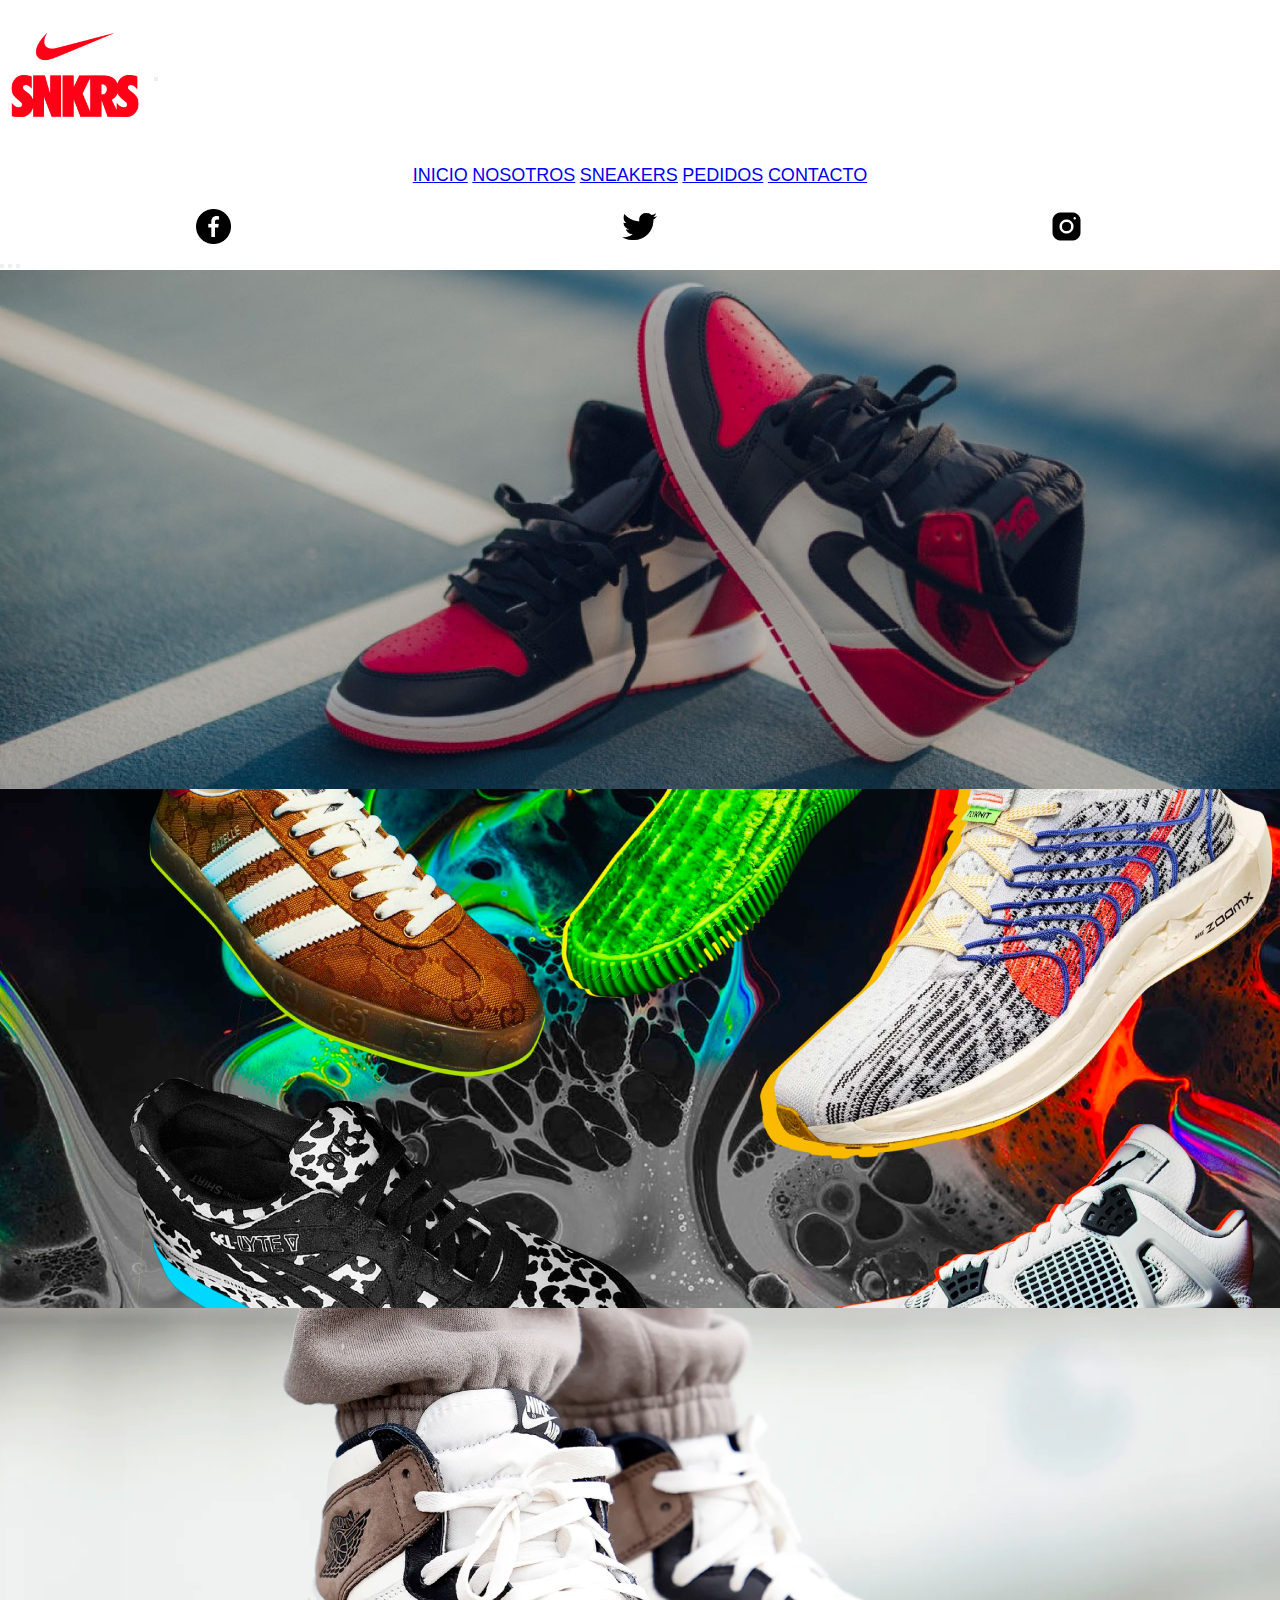
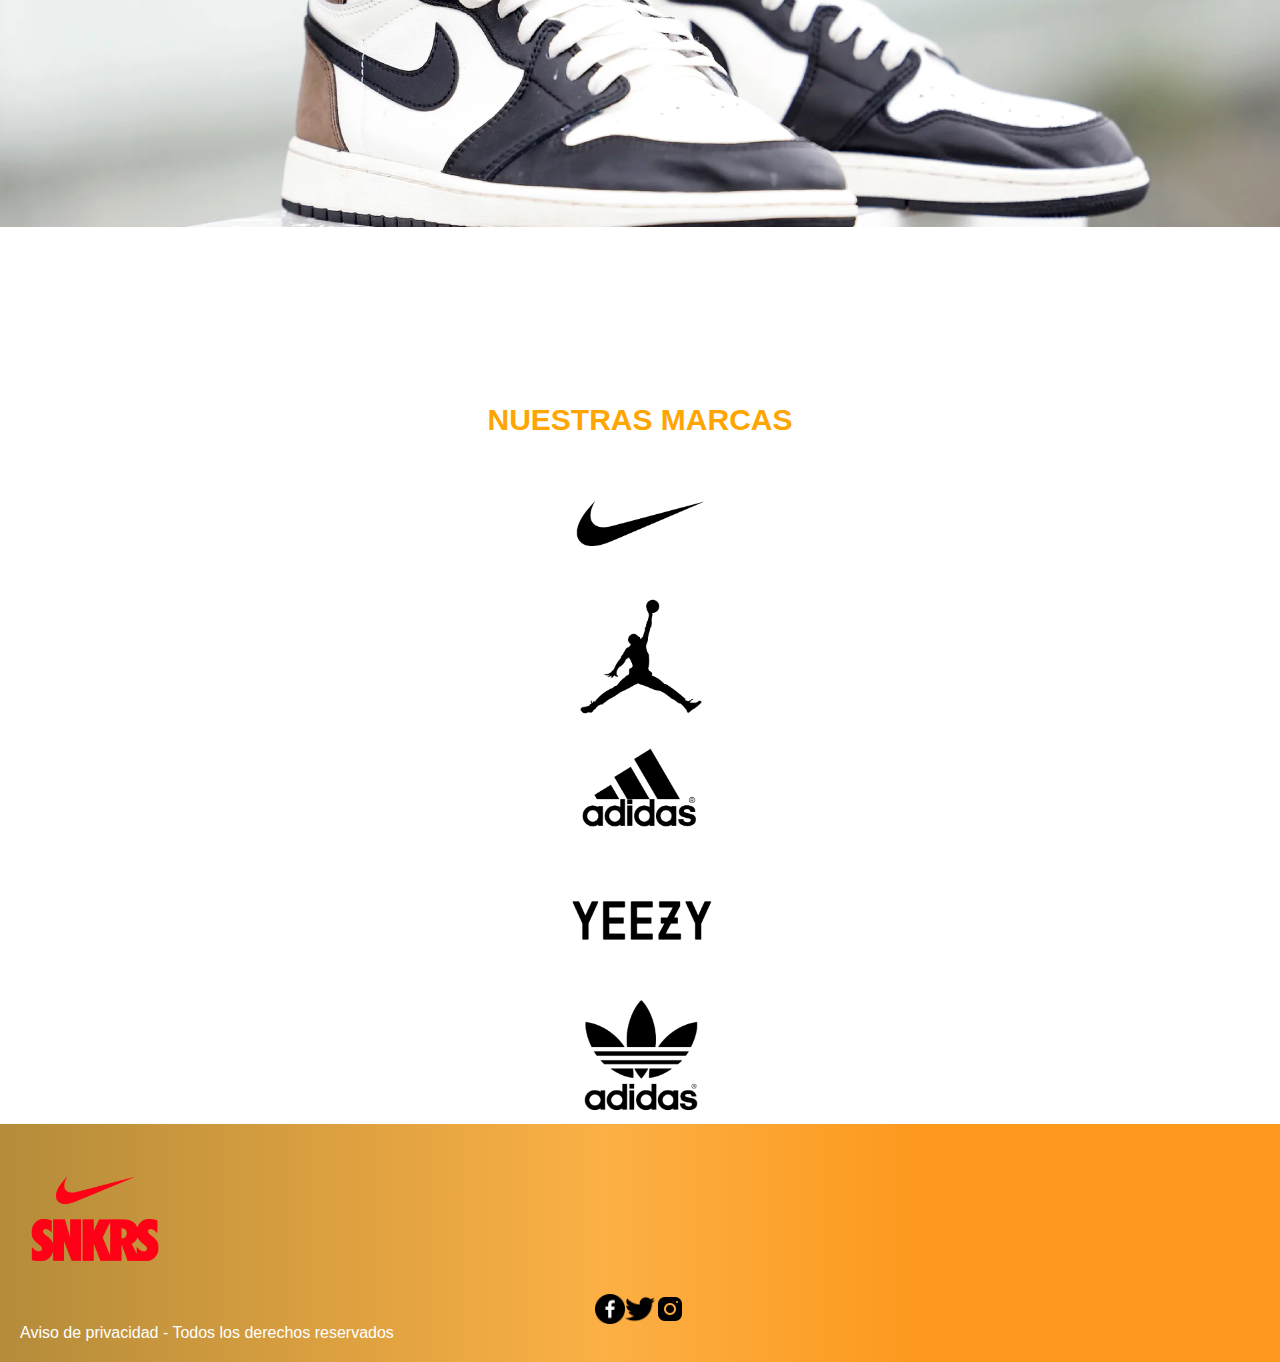
<file: index.html>
<!doctype html>
<html lang="en">

<head>
    <meta charset="utf-8">
    <meta name="viewport" content="width=device-width, initial-scale=1">
    <link rel="shortcut icon" href="img/favicon.png" type="image/x-icon">
    <link href="https://unpkg.com/aos@2.3.1/dist/aos.css" rel="stylesheet">
    <link href="https://cdn.jsdelivr.net/npm/bootstrap@5.0.2/dist/css/bootstrap.min.css" rel="stylesheet" integrity="sha384-EVSTQN3/azprG1Anm3QDgpJLIm9Nao0Yz1ztcQTwFspd3yD65VohhpuuCOmLASjC" crossorigin="anonymous">
    <link rel="stylesheet" href="css/styles.css">
    <title>Inicio | The sneakers</title>
</head>

<body>
    <nav class="base navbar navbar-expand-lg navbar-light bg-light" id="menu">
        <div class="container-fluid">
            <a class="navbar-brand" href="index.html"><img class="logo" src="img/logo.png" alt=""></a>
            <button class="navbar-toggler" type="button" data-bs-toggle="collapse" data-bs-target="#navbarSupportedContent" aria-controls="navbarSupportedContent" aria-expanded="false" aria-label="Toggle navigation">
            <span class="navbar-toggler-icon"></span>
          </button>
            <div class="collapse navbar-collapse" id="navbarSupportedContent">
                <ul class="navbar-nav me-auto mb-4 mb-lg-0 justify-content-center">
                    <li class="nav-item">
                        <a class="nav-link active" aria-current="page" href="index.html">Inicio</a>
                    </li>
                    <li class="nav-item">
                        <a class="nav-link" href="nosotros.html">Nosotros</a>
                    </li>
                    <li class="nav-item">
                        <a class="nav-link" href="sneakers.html">Sneakers</a>
                    </li>
                    <li class="nav-item">
                        <a class="nav-link" href="pedidos.html">Pedidos</a>
                    </li>
                    <li class="nav-item">
                        <a class="nav-link" href="contacto.html">Contacto</a>
                    </li>
                </ul>
                <span class="">
                    <ul>
                        <ul class="redes">
                            <li class="anima nav-item">
                                <a href="https://facebook.com"><img src="img/facebook.png" alt=""></a>
                            </li>
                            <li class="anima nav-item">
                                <a href="https://twitter.com"><img src="img/twitter.png" alt=""></a>
                            </li>
                            <li class="anima nav-item">
                                <a href="https://instagram.com"><img src="img/instagram.png" alt=""></a>
                            </li>
                        </ul>
                    </ul>
                  </span>
            </div>
        </div>
    </nav>

    <main>
        <div id="carouselExampleIndicators" class="carousel slide" data-bs-ride="carousel">
            <div class="carousel-indicators">
                <button type="button" data-bs-target="#carouselExampleIndicators" data-bs-slide-to="0" class="active" aria-current="true" aria-label="Slide 1"></button>
                <button type="button" data-bs-target="#carouselExampleIndicators" data-bs-slide-to="1" aria-label="Slide 2"></button>
                <button type="button" data-bs-target="#carouselExampleIndicators" data-bs-slide-to="2" aria-label="Slide 3"></button>
            </div>
            <div class="carousel-inner">
                <div class="carousel-item active">
                    <img src="img/hero.jpg" class="d-block w-100" alt="Nike">
                </div>
                <div class="carousel-item">
                    <img src="img/hero3.png" class="d-block w-100" alt="Adidas">
                </div>
                <div class="carousel-item">
                    <img src="img/hero2.png" class="d-block w-100" alt="Jordan">
                </div>
            </div>
        </div>

        <section class="py-2">
            <div class="col-12 text-center pt-5 pb-5" data-aos="fade-up" data-aos-anchor-placement="center-bottom">
                <h1 class="titulo">La mejor grasa la encontrarás aquí</h1>
                <p class="intro">Encuentra lo nuevo, lo &uacute;nico y lo cl&aacute;sico en sneakers, tenis casuales, ropa y accesorios para tu look casual y urbano.
                    <br>Descubre incre&iacute;bles descuentos durante Hot Sale 2022 con env&iacute;o gratis.</p>
            </div>
        </section>

        <section class="py-2">
            <div class="col-12 text-center pb-5">
                <h1 class="titulo">Nuestras marcas</h1>
            </div>
            <div class="card-group col-12 col-md-12 col-sm-12 pb-5 logos">
                <div class="card">
                    <img src="img/nike-logo.png" class="card-img-top" alt="...">
                </div>
                <div class="card">
                    <img src="img/Jordan-Logo.png" class="card-img-top" alt="...">
                </div>
                <div class="card">
                    <img src="img/adidas3lineas-Logo.png" class="card-img-top" alt="...">
                </div>
                <div class="card">
                    <img src="img/Yeezy-Logo.png" class="card-img-top" alt="...">
                </div>
                <div class="card">
                    <img src="img/originals-Logo.png" class="card-img-top" alt="...">
                </div>
            </div>
        </section>

    </main>

    <footer class="footers text-center text-white">

        <div class="container pt-4">
            <img src="img/logo.png" alt="">
            <ul class="redes">
                <li>
                    <a href="https://facebook.com"><img src="img/facebook.png" alt=""></a>
                </li>
                <li>
                    <a href="https://twitter.com"><img src="img/twitter.png" alt=""></a>
                </li>
                <li>
                    <a href="https://instagram.com"><img src="img/instagram.png" alt=""></a>
                </li>
            </ul>
        </div>
        <div class="text-center text-dark p-3">
            <p class="textoparrafo"><a href="#">Aviso de privacidad - Todos los derechos reservados</a></p>
        </div>
    </footer>

    <script src="https://cdn.jsdelivr.net/npm/bootstrap@5.0.2/dist/js/bootstrap.bundle.min.js" integrity="sha384-MrcW6ZMFYlzcLA8Nl+NtUVF0sA7MsXsP1UyJoMp4YLEuNSfAP+JcXn/tWtIaxVXM" crossorigin="anonymous"></script>
    <script src="https://unpkg.com/aos@2.3.1/dist/aos.js"></script>
    <script>
        AOS.init();
    </script>
</body>

</html>
</file>
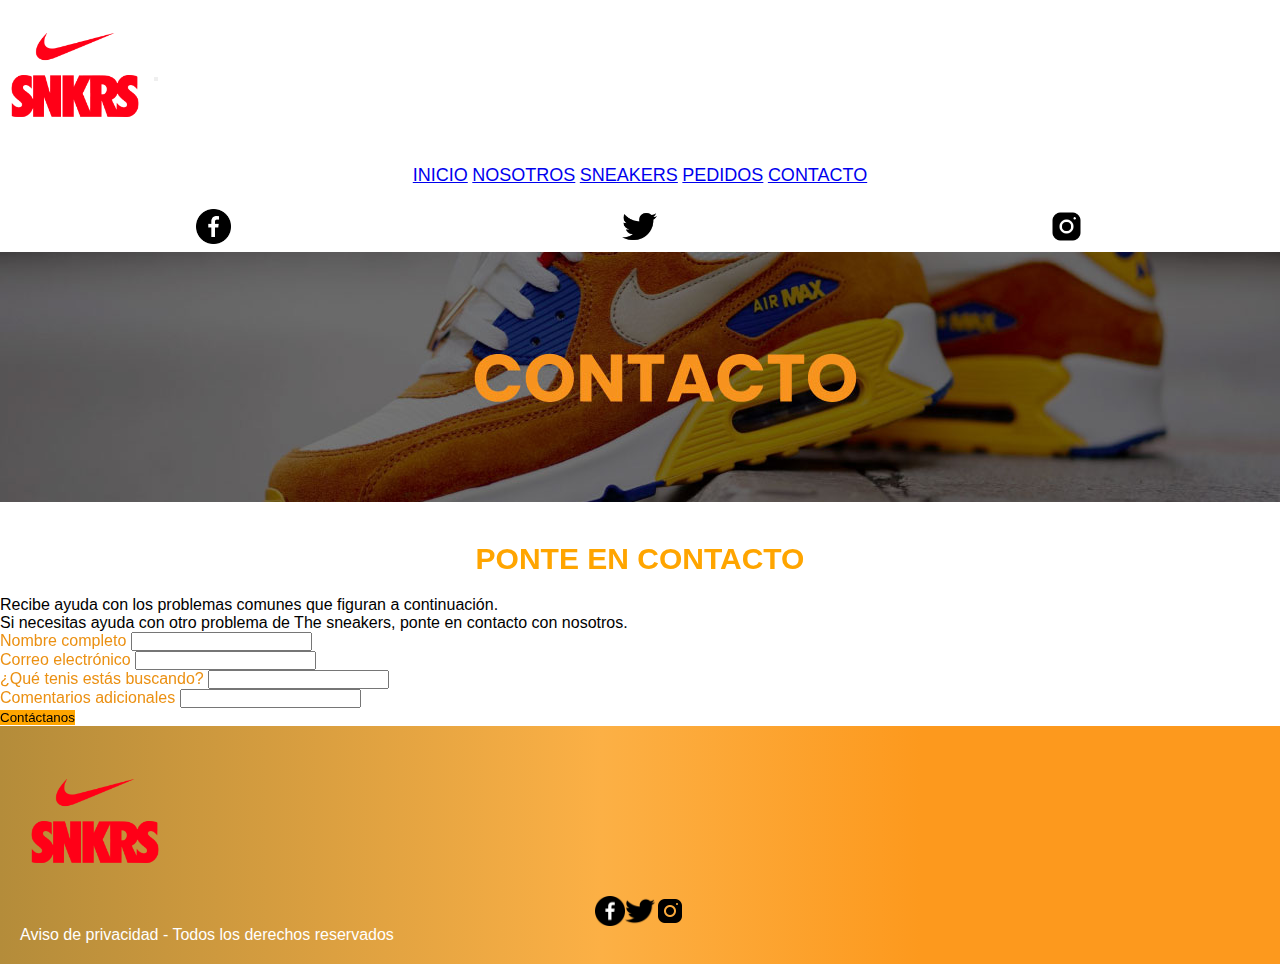
<file: contacto.html>
<!doctype html>
<html lang="en">

<head>
    <meta charset="utf-8">
    <meta name="viewport" content="width=device-width, initial-scale=1">
    <link rel="shortcut icon" href="img/favicon.png" type="image/x-icon">
    <link href="https://unpkg.com/aos@2.3.1/dist/aos.css" rel="stylesheet">
    <link href="https://cdn.jsdelivr.net/npm/bootstrap@5.0.2/dist/css/bootstrap.min.css" rel="stylesheet" integrity="sha384-EVSTQN3/azprG1Anm3QDgpJLIm9Nao0Yz1ztcQTwFspd3yD65VohhpuuCOmLASjC" crossorigin="anonymous">
    <link rel="stylesheet" href="css/styles.css">
    <title>Contacto | The sneakers - Store</title>
</head>

<body>
    <nav class="base navbar navbar-expand-lg navbar-light bg-light" id="menu">
        <div class="container-fluid">
            <a class="navbar-brand" href="index.html"><img class="logo" src="img/logo.png" alt=""></a>
            <button class="navbar-toggler" type="button" data-bs-toggle="collapse" data-bs-target="#navbarSupportedContent" aria-controls="navbarSupportedContent" aria-expanded="false" aria-label="Toggle navigation">
            <span class="navbar-toggler-icon"></span>
          </button>
            <div class="collapse navbar-collapse" id="navbarSupportedContent">
                <ul class="navbar-nav me-auto mb-4 mb-lg-0 justify-content-center">
                    <li class="nav-item">
                        <a class="nav-link " aria-current="page" href="index.html">Inicio</a>
                    </li>
                    <li class="nav-item">
                        <a class="nav-link" href="nosotros.html">Nosotros</a>
                    </li>
                    <li class="nav-item">
                        <a class="nav-link" href="sneakers.html">Sneakers</a>
                    </li>
                    <li class="nav-item">
                        <a class="nav-link" href="pedidos.html">Pedidos</a>
                    </li>
                    <li class="nav-item">
                        <a class="nav-link active" href="contacto.html">Contacto</a>
                    </li>
                </ul>
                <span class="">
                    <ul>
                        <ul class="redes">
                            <li class="anima nav-item">
                                <a href="https://facebook.com"><img src="img/facebook.png" alt=""></a>
                            </li>
                            <li class="anima nav-item">
                                <a href="https://twitter.com"><img src="img/twitter.png" alt=""></a>
                            </li>
                            <li class="anima nav-item">
                                <a href="https://instagram.com"><img src="img/instagram.png" alt=""></a>
                            </li>
                        </ul>
                    </ul>
                  </span>
            </div>
        </div>
    </nav>

    <main>
        <div id="carouselExampleIndicators" class="carousel slide" data-bs-ride="carousel">
            <div class="carousel-inner">
                <div class="carousel-item active">
                    <img src="img/cont.jpg" class="d-block w-100" alt="Nike">
                </div>
            </div>
        </div>

        <section class="py-2">
            <h1 class="titulo" data-aos="fade-zoom-in" data-aos-easing="ease-in-back" data-aos-delay="300" data-aos-offset="0">Ponte en contacto</h1>
            <p class="text-center">Recibe ayuda con los problemas comunes que figuran a continuación.</br> Si necesitas ayuda con otro problema de The sneakers, ponte en contacto con nosotros.</p>
            <div class="col-lg-12 col-md-12 col-sm-12 w-50 text-center mx-auto pt-5 pb-5 p-5" data-aos="fade-up">
                <form>
                    <div class="mb-3">
                        <label for="exampleInputEmail1" class="form-label">Nombre completo</label>
                        <input type="email" class="form-control" id="exampleInputEmail1" aria-describedby="emailHelp">
                    </div>
                    <div class="mb-3">
                        <label for="exampleInputEmail1" class="form-label">Correo electrónico</label>
                        <input type="email" class="form-control" id="exampleInputEmail1" aria-describedby="emailHelp">
                    </div>
                    <div class="mb-3">
                        <label for="exampleInputEmail1" class="form-label">¿Qué tenis estás buscando?</label>
                        <input type="email" class="form-control" id="exampleInputEmail1" aria-describedby="emailHelp">
                    </div>
                    <div class="mb-3">
                        <label for="exampleInputEmail1" class="form-label">Comentarios adicionales</label>
                        <input type="email" class="form-control" id="exampleInputEmail1" aria-describedby="emailHelp">
                    </div>
                    <button type="submit" class="btn btn-primary">Contáctanos</button>
                </form>
        </section>
    </main>

    <footer class="footers text-center text-white ">

        <div class="container pt-4 ">
            <img src="img/logo.png " alt=" ">
            <ul class="redes ">
                <li>
                    <a href="https://facebook.com "><img src="img/facebook.png " alt=" "></a>
                </li>
                <li>
                    <a href="https://twitter.com "><img src="img/twitter.png " alt=" "></a>
                </li>
                <li>
                    <a href="https://instagram.com "><img src="img/instagram.png " alt=" "></a>
                </li>
            </ul>
        </div>
        <div class="text-center text-dark p-3 ">
            <p class="textoparrafo "><a href="# ">Aviso de privacidad - Todos los derechos reservados</a></p>
        </div>
    </footer>

    <script src="https://cdn.jsdelivr.net/npm/bootstrap@5.0.2/dist/js/bootstrap.bundle.min.js " integrity="sha384-MrcW6ZMFYlzcLA8Nl+NtUVF0sA7MsXsP1UyJoMp4YLEuNSfAP+JcXn/tWtIaxVXM " crossorigin="anonymous "></script>
    <script src="https://unpkg.com/aos@2.3.1/dist/aos.js "></script>
    <script>
        AOS.init();
    </script>
</body>

</html>
</file>
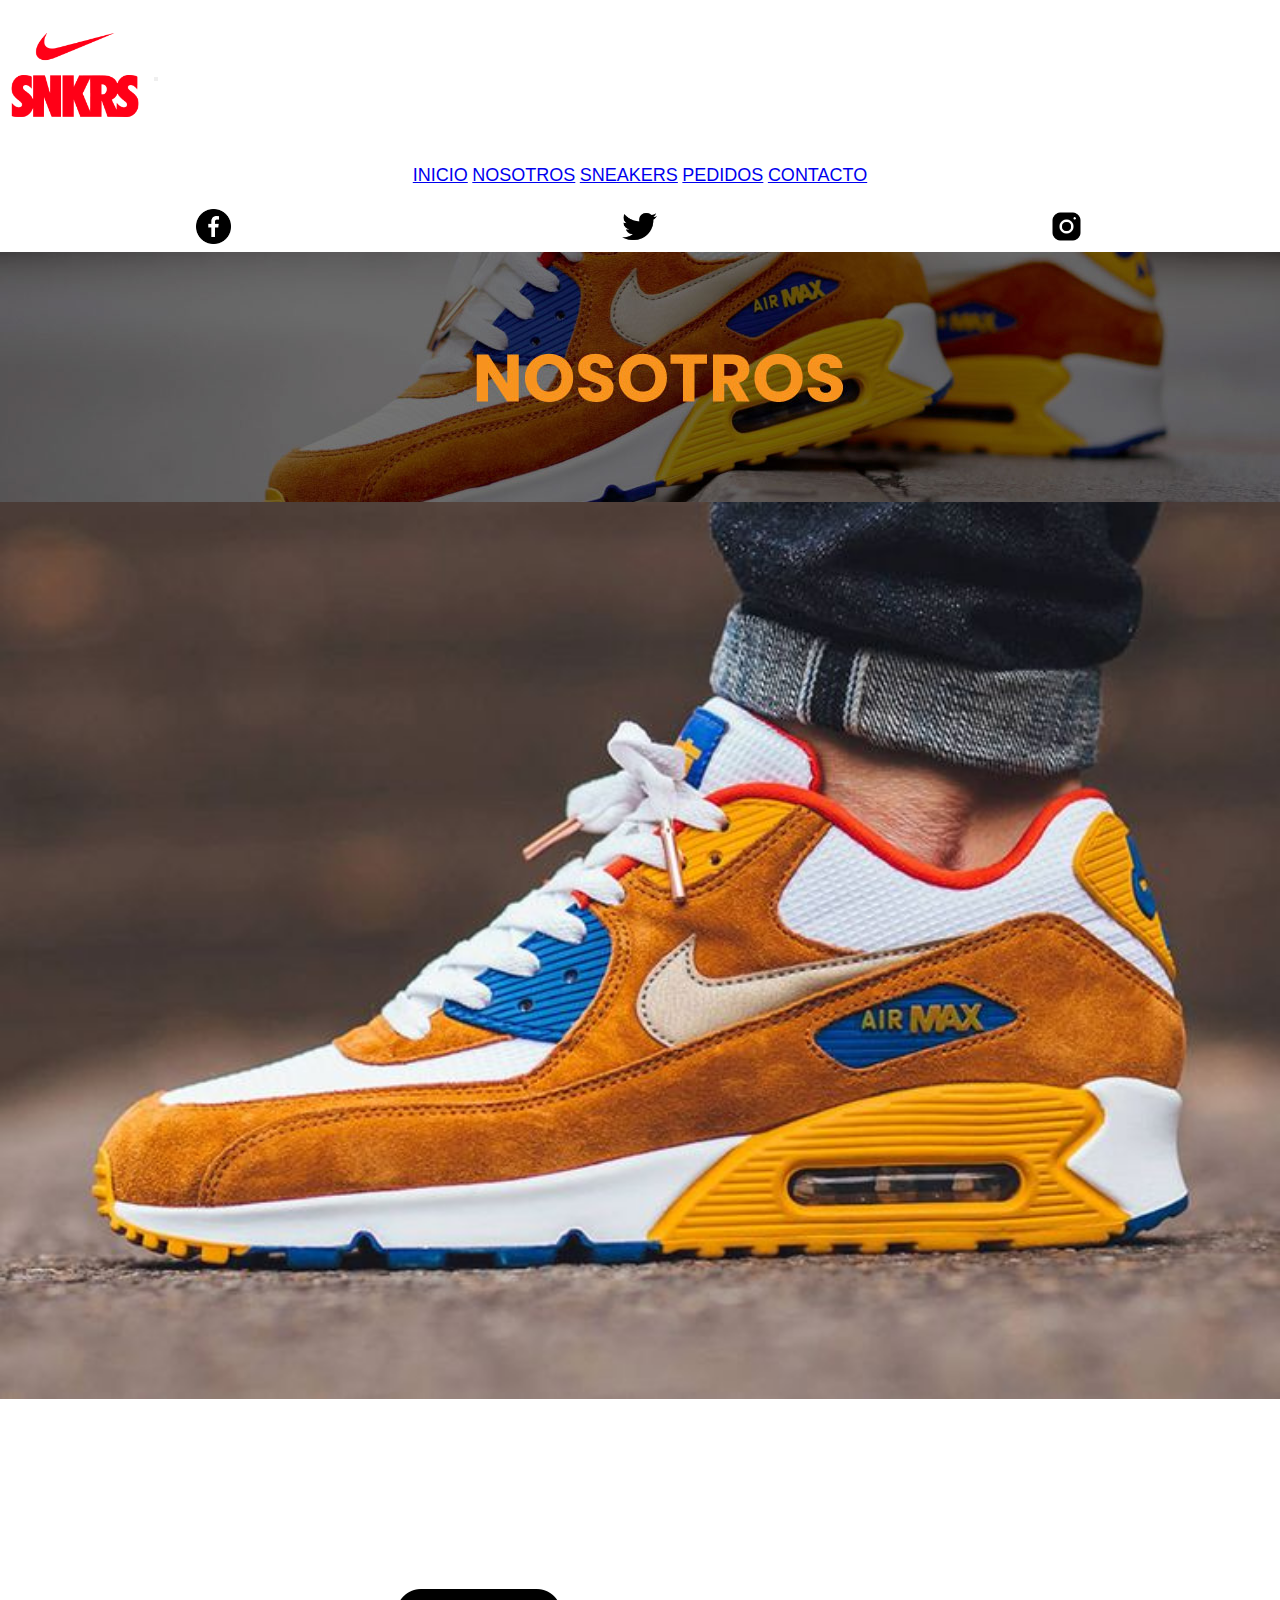
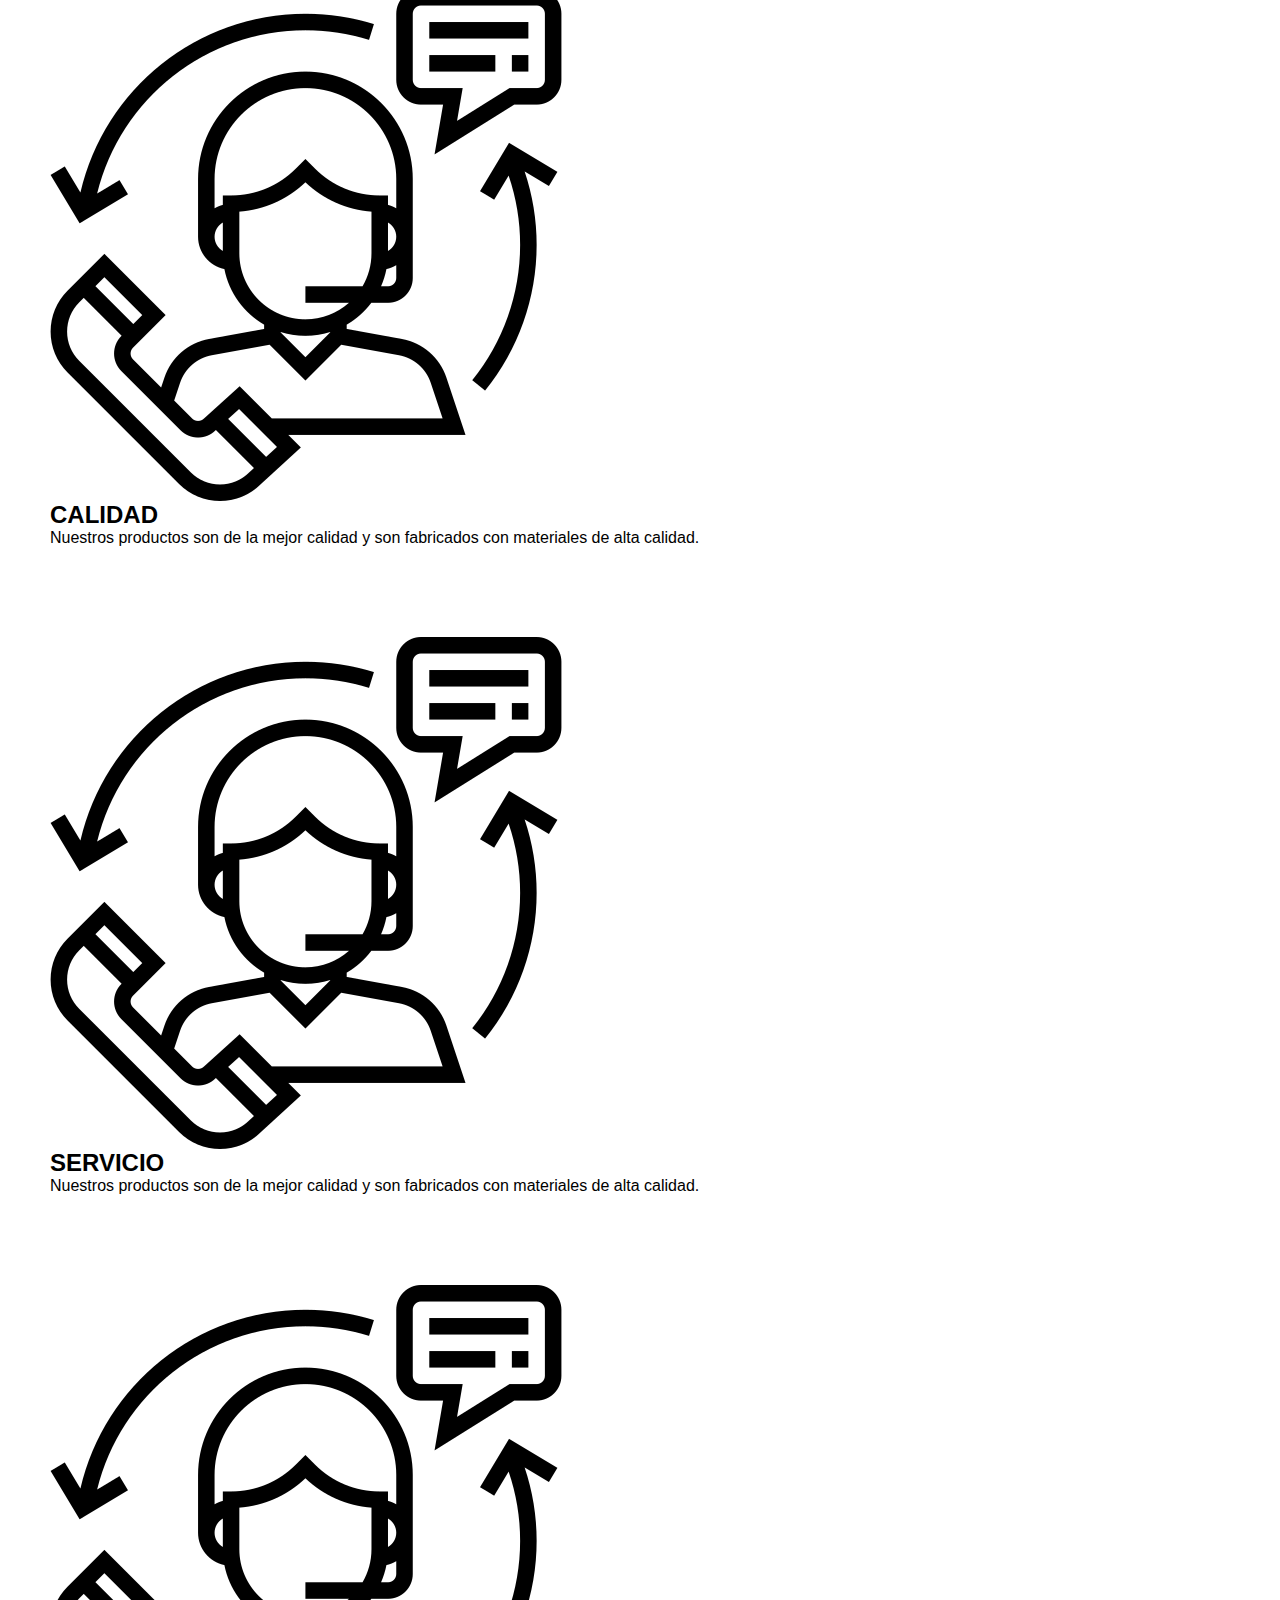
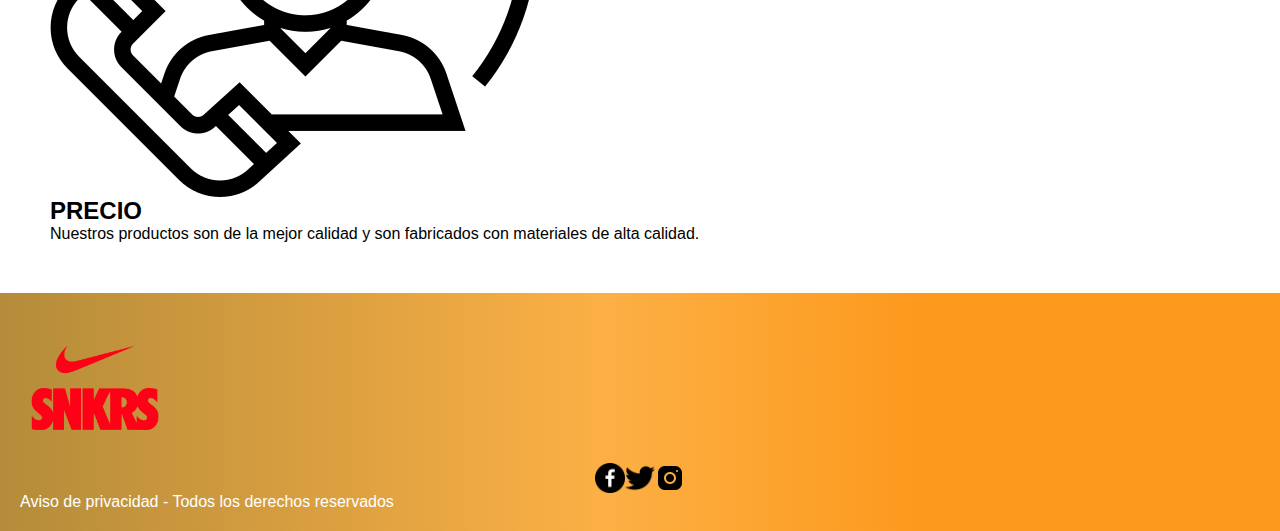
<file: nosotros.html>
<!doctype html>
<html lang="en">

<head>
    <meta charset="utf-8">
    <meta name="viewport" content="width=device-width, initial-scale=1">
    <link rel="shortcut icon" href="img/favicon.png" type="image/x-icon">
    <link href="https://unpkg.com/aos@2.3.1/dist/aos.css" rel="stylesheet">
    <link href="https://cdn.jsdelivr.net/npm/bootstrap@5.0.2/dist/css/bootstrap.min.css" rel="stylesheet" integrity="sha384-EVSTQN3/azprG1Anm3QDgpJLIm9Nao0Yz1ztcQTwFspd3yD65VohhpuuCOmLASjC" crossorigin="anonymous">
    <link rel="stylesheet" href="css/styles.css">
    <title>Nosotros | The sneakers - Store</title>
</head>

<body>
    <nav class="base navbar navbar-expand-lg navbar-light bg-light" id="menu">
        <div class="container-fluid">
            <a class="navbar-brand" href="index.html"><img class="logo" src="img/logo.png" alt=""></a>
            <button class="navbar-toggler" type="button" data-bs-toggle="collapse" data-bs-target="#navbarSupportedContent" aria-controls="navbarSupportedContent" aria-expanded="false" aria-label="Toggle navigation">
            <span class="navbar-toggler-icon"></span>
          </button>
            <div class="collapse navbar-collapse" id="navbarSupportedContent">
                <ul class="navbar-nav me-auto mb-4 mb-lg-0 justify-content-center">
                    <li class="nav-item">
                        <a class="nav-link " aria-current="page" href="index.html">Inicio</a>
                    </li>
                    <li class="nav-item">
                        <a class="nav-link active" href="nosotros.html">Nosotros</a>
                    </li>
                    <li class="nav-item">
                        <a class="nav-link" href="sneakers.html">Sneakers</a>
                    </li>
                    <li class="nav-item">
                        <a class="nav-link" href="pedidos.html">Pedidos</a>
                    </li>
                    <li class="nav-item">
                        <a class="nav-link" href="contacto.html">Contacto</a>
                    </li>
                </ul>
                <span class="">
                    <ul>
                        <ul class="redes">
                            <li class="anima nav-item">
                                <a href="https://facebook.com"><img src="img/facebook.png" alt=""></a>
                            </li>
                            <li class="anima nav-item">
                                <a href="https://twitter.com"><img src="img/twitter.png" alt=""></a>
                            </li>
                            <li class="anima nav-item">
                                <a href="https://instagram.com"><img src="img/instagram.png" alt=""></a>
                            </li>
                        </ul>
                    </ul>
                  </span>
            </div>
        </div>
    </nav>


    <main>
        <div id="carouselExampleIndicators" class="carousel slide" data-bs-ride="carousel">
            <div class="carousel-inner">
                <div class="carousel-item active">
                    <img src="img/nosotros.jpg" class="d-block w-100" alt="Nike">
                </div>

            </div>
        </div>

        <section class="py-3  pt-5 pb-5">
            <div class="container">
                <div class="row">
                    <div class="col-lg-6 col-md-12 col-sm-12 text-center">
                        <img class="img-fluid nosotrosimg" src="img/cuerponosotros.jpeg" alt="">
                    </div>
                    <div class="col-lg-6 col-md-12 col-sm-12 text-center my-auto " data-aos="fade-left">
                        <p class="bloquetexto">Encuentra lo nuevo, lo &uacute;nico y lo cl&aacute;sico en sneakers, tenis casuales, ropa y accesorios para tu look casual y urbano. Descubre incre&iacute;bles descuentos durante Hot Sale 2022 con env&iacute;o gratis.</p>
                    </div>
                </div>
            </div>
        </section>

        <section class="py-3  pt-5 pb-5">
            <div class="container-fluid">
                <h1 class="titulon" data-aos="flip-left">¿Por qué elegirnos?</h1>

                <div class="row justify-content-center text-center">
                    <article class="fign col-sm-12 col-md-3 col-lg-3">
                        <img src="img/servicio.png" alt="" class="w-25 pb-3">
                        <h2>Calidad</h2>
                        <p>Nuestros productos son de la mejor calidad y son fabricados con materiales de alta calidad.</p>
                    </article>
                    <article class="fign col-sm-12 col-md-4 col-lg-3 text-center justify-content-center">
                        <img src="img/servicio.png" alt="" class="w-25 pb-3">
                        <h2>Servicio</h2>
                        <p>Nuestros productos son de la mejor calidad y son fabricados con materiales de alta calidad.</p>
                    </article>
                    <article class="fign col-sm-12 col-md-4 col-lg-3 ">
                        <img src="img/servicio.png" alt="" class="w-25 pb-3">
                        <h2>Precio</h2>
                        <p>Nuestros productos son de la mejor calidad y son fabricados con materiales de alta calidad.</p>
                    </article>
                </div>

            </div>

        </section>

    </main>

    <footer class="footers text-center text-white">

        <div class="container pt-4">
            <img src="img/logo.png" alt="">
            <ul class="redes">
                <li>
                    <a href="https://facebook.com"><img src="img/facebook.png" alt=""></a>
                </li>
                <li>
                    <a href="https://twitter.com"><img src="img/twitter.png" alt=""></a>
                </li>
                <li>
                    <a href="https://instagram.com"><img src="img/instagram.png" alt=""></a>
                </li>
            </ul>
        </div>
        <div class="text-center text-dark p-3">
            <p class="textoparrafo"><a href="#">Aviso de privacidad - Todos los derechos reservados</a></p>
        </div>
    </footer>

    <script src="https://cdn.jsdelivr.net/npm/bootstrap@5.0.2/dist/js/bootstrap.bundle.min.js" integrity="sha384-MrcW6ZMFYlzcLA8Nl+NtUVF0sA7MsXsP1UyJoMp4YLEuNSfAP+JcXn/tWtIaxVXM" crossorigin="anonymous"></script>
    <script src="https://unpkg.com/aos@2.3.1/dist/aos.js"></script>
    <script>
        AOS.init();
    </script>
</body>

</html>
</file>
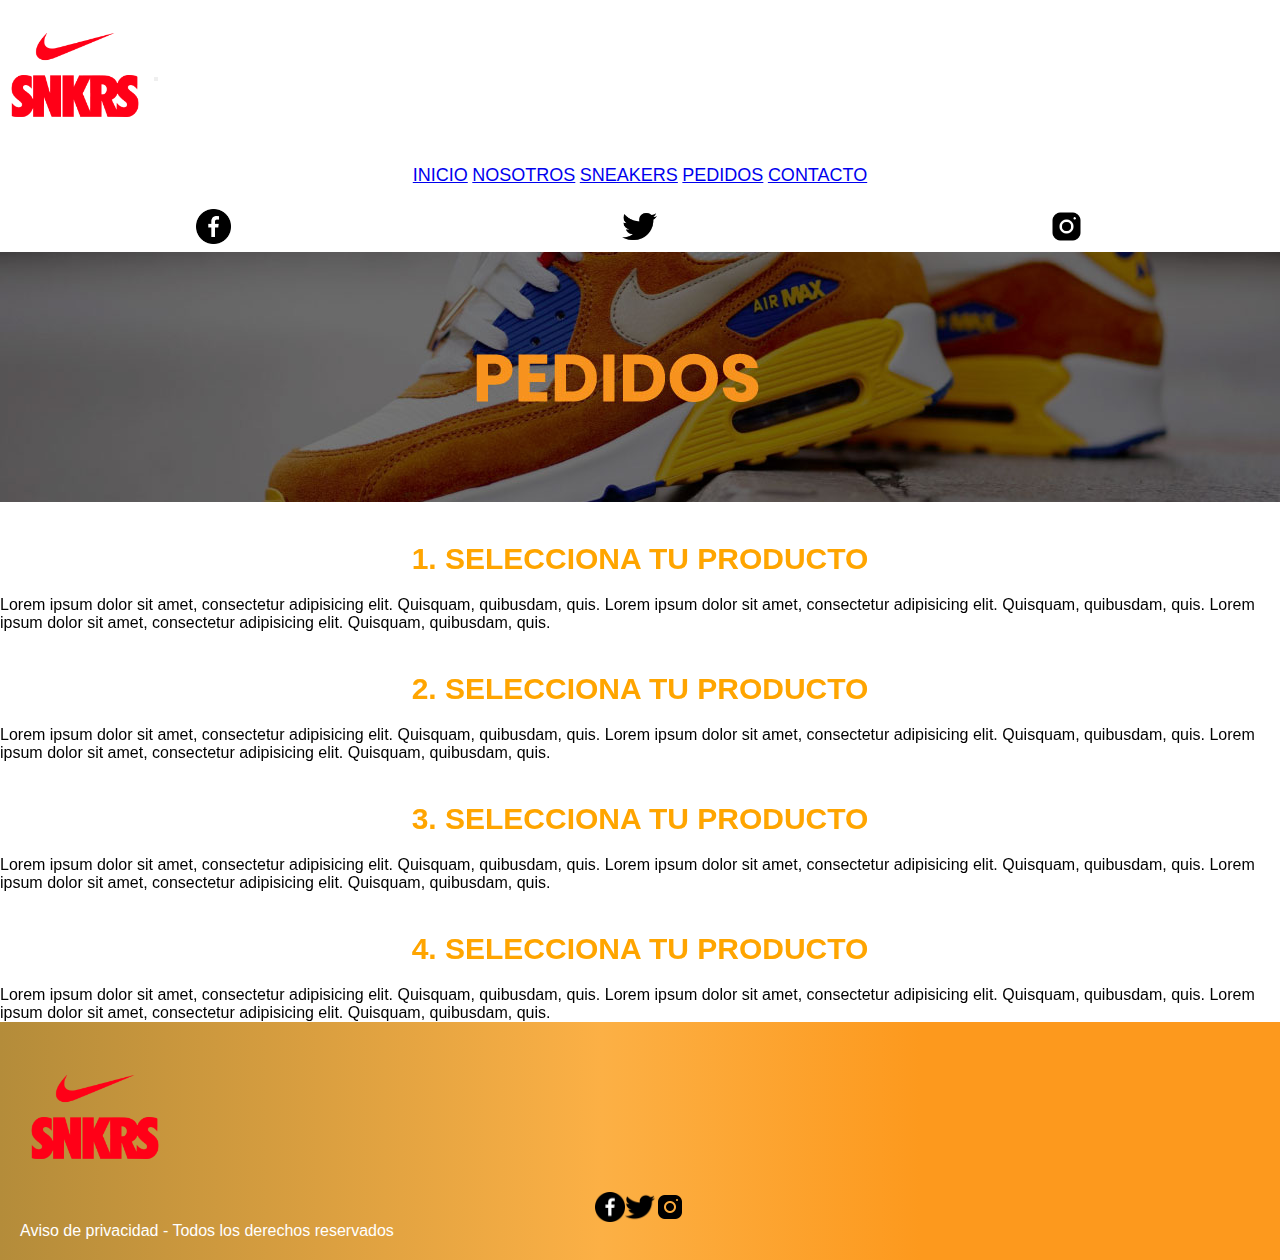
<file: pedidos.html>
<!doctype html>
<html lang="en">

<head>
    <meta charset="utf-8">
    <meta name="viewport" content="width=device-width, initial-scale=1">
    <link rel="shortcut icon" href="img/favicon.png" type="image/x-icon">
    <link href="https://unpkg.com/aos@2.3.1/dist/aos.css" rel="stylesheet">
    <link href="https://cdn.jsdelivr.net/npm/bootstrap@5.0.2/dist/css/bootstrap.min.css" rel="stylesheet" integrity="sha384-EVSTQN3/azprG1Anm3QDgpJLIm9Nao0Yz1ztcQTwFspd3yD65VohhpuuCOmLASjC" crossorigin="anonymous">
    <link rel="stylesheet" href="css/styles.css">
    <title>Pedidos | The sneakers - Store</title>
</head>

<body>
    <nav class="base navbar navbar-expand-lg navbar-light bg-light" id="menu">
        <div class="container-fluid">
            <a class="navbar-brand" href="index.html"><img class="logo" src="img/logo.png" alt=""></a>
            <button class="navbar-toggler" type="button" data-bs-toggle="collapse" data-bs-target="#navbarSupportedContent" aria-controls="navbarSupportedContent" aria-expanded="false" aria-label="Toggle navigation">
            <span class="navbar-toggler-icon"></span>
          </button>
            <div class="collapse navbar-collapse" id="navbarSupportedContent">
                <ul class="navbar-nav me-auto mb-4 mb-lg-0 justify-content-center">
                    <li class="nav-item">
                        <a class="nav-link " aria-current="page" href="index.html">Inicio</a>
                    </li>
                    <li class="nav-item">
                        <a class="nav-link" href="nosotros.html">Nosotros</a>
                    </li>
                    <li class="nav-item">
                        <a class="nav-link" href="sneakers.html">Sneakers</a>
                    </li>
                    <li class="nav-item">
                        <a class="nav-link active" href="pedidos.html">Pedidos</a>
                    </li>
                    <li class="nav-item">
                        <a class="nav-link" href="contacto.html">Contacto</a>
                    </li>
                </ul>
                <span class="">
                    <ul>
                        <ul class="redes">
                            <li class="anima nav-item">
                                <a href="https://facebook.com"><img src="img/facebook.png" alt=""></a>
                            </li>
                            <li class="anima nav-item">
                                <a href="https://twitter.com"><img src="img/twitter.png" alt=""></a>
                            </li>
                            <li class="anima nav-item">
                                <a href="https://instagram.com"><img src="img/instagram.png" alt=""></a>
                            </li>
                        </ul>
                    </ul>
                  </span>
            </div>
        </div>
    </nav>

    <main>
        <div id="carouselExampleIndicators" class="carousel slide" data-bs-ride="carousel">
            <div class="carousel-inner">
                <div class="carousel-item active">
                    <img src="img/pedidos.jpg" class="d-block w-100" alt="Nike">
                </div>

            </div>
        </div>

        <section class="py-2">
            <div class="col-12 text-center pt-5 pb-5 p-5" data-aos="fade-up">
                <div class="col-md-12 col-sm-12 col-lg-12 text-center w-100 mx-auto">
                    <h2 class="titulon">1. Selecciona tu producto</h2>
                    <p>
                        Lorem ipsum dolor sit amet, consectetur adipisicing elit. Quisquam, quibusdam, quis. Lorem ipsum dolor sit amet, consectetur adipisicing elit. Quisquam, quibusdam, quis. Lorem ipsum dolor sit amet, consectetur adipisicing elit. Quisquam, quibusdam, quis.
                    </p>
                </div>
                <div class="centrado col-md-12 col-sm-12 col-lg-12 text-center w-100 mx-auto">
                    <h2 class="titulon">2. Selecciona tu producto</h2>
                    <p>
                        Lorem ipsum dolor sit amet, consectetur adipisicing elit. Quisquam, quibusdam, quis. Lorem ipsum dolor sit amet, consectetur adipisicing elit. Quisquam, quibusdam, quis. Lorem ipsum dolor sit amet, consectetur adipisicing elit. Quisquam, quibusdam, quis.
                    </p>
                </div>
                <div class="col-md-12 col-sm-12 col-lg-12 text-center w-100 mx-auto">
                    <h2 class="titulon">3. Selecciona tu producto</h2>
                    <p class="w-100">
                        Lorem ipsum dolor sit amet, consectetur adipisicing elit. Quisquam, quibusdam, quis. Lorem ipsum dolor sit amet, consectetur adipisicing elit. Quisquam, quibusdam, quis. Lorem ipsum dolor sit amet, consectetur adipisicing elit. Quisquam, quibusdam, quis.
                    </p>
                </div>
                <div class="col-md-12 col-sm-12 col-lg-12 text-center w-100 mx-auto">
                    <h2 class=" titulon ">4. Selecciona tu producto</h2>
                    <p>
                        Lorem ipsum dolor sit amet, consectetur adipisicing elit. Quisquam, quibusdam, quis. Lorem ipsum dolor sit amet, consectetur adipisicing elit. Quisquam, quibusdam, quis. Lorem ipsum dolor sit amet, consectetur adipisicing elit. Quisquam, quibusdam, quis.
                    </p>
                </div>

            </div>
        </section>
    </main>

    <footer class="footers text-center text-white ">

        <div class="container pt-4 ">
            <img src="img/logo.png " alt=" ">
            <ul class="redes ">
                <li>
                    <a href="https://facebook.com "><img src="img/facebook.png " alt=" "></a>
                </li>
                <li>
                    <a href="https://twitter.com "><img src="img/twitter.png " alt=" "></a>
                </li>
                <li>
                    <a href="https://instagram.com "><img src="img/instagram.png " alt=" "></a>
                </li>
            </ul>
        </div>
        <div class="text-center text-dark p-3 ">
            <p class="textoparrafo "><a href="# ">Aviso de privacidad - Todos los derechos reservados</a></p>
        </div>
    </footer>

    <script src="https://cdn.jsdelivr.net/npm/bootstrap@5.0.2/dist/js/bootstrap.bundle.min.js " integrity="sha384-MrcW6ZMFYlzcLA8Nl+NtUVF0sA7MsXsP1UyJoMp4YLEuNSfAP+JcXn/tWtIaxVXM " crossorigin="anonymous "></script>
    <script src="https://unpkg.com/aos@2.3.1/dist/aos.js "></script>
    <script>
        AOS.init();
    </script>
</body>

</html>
</file>
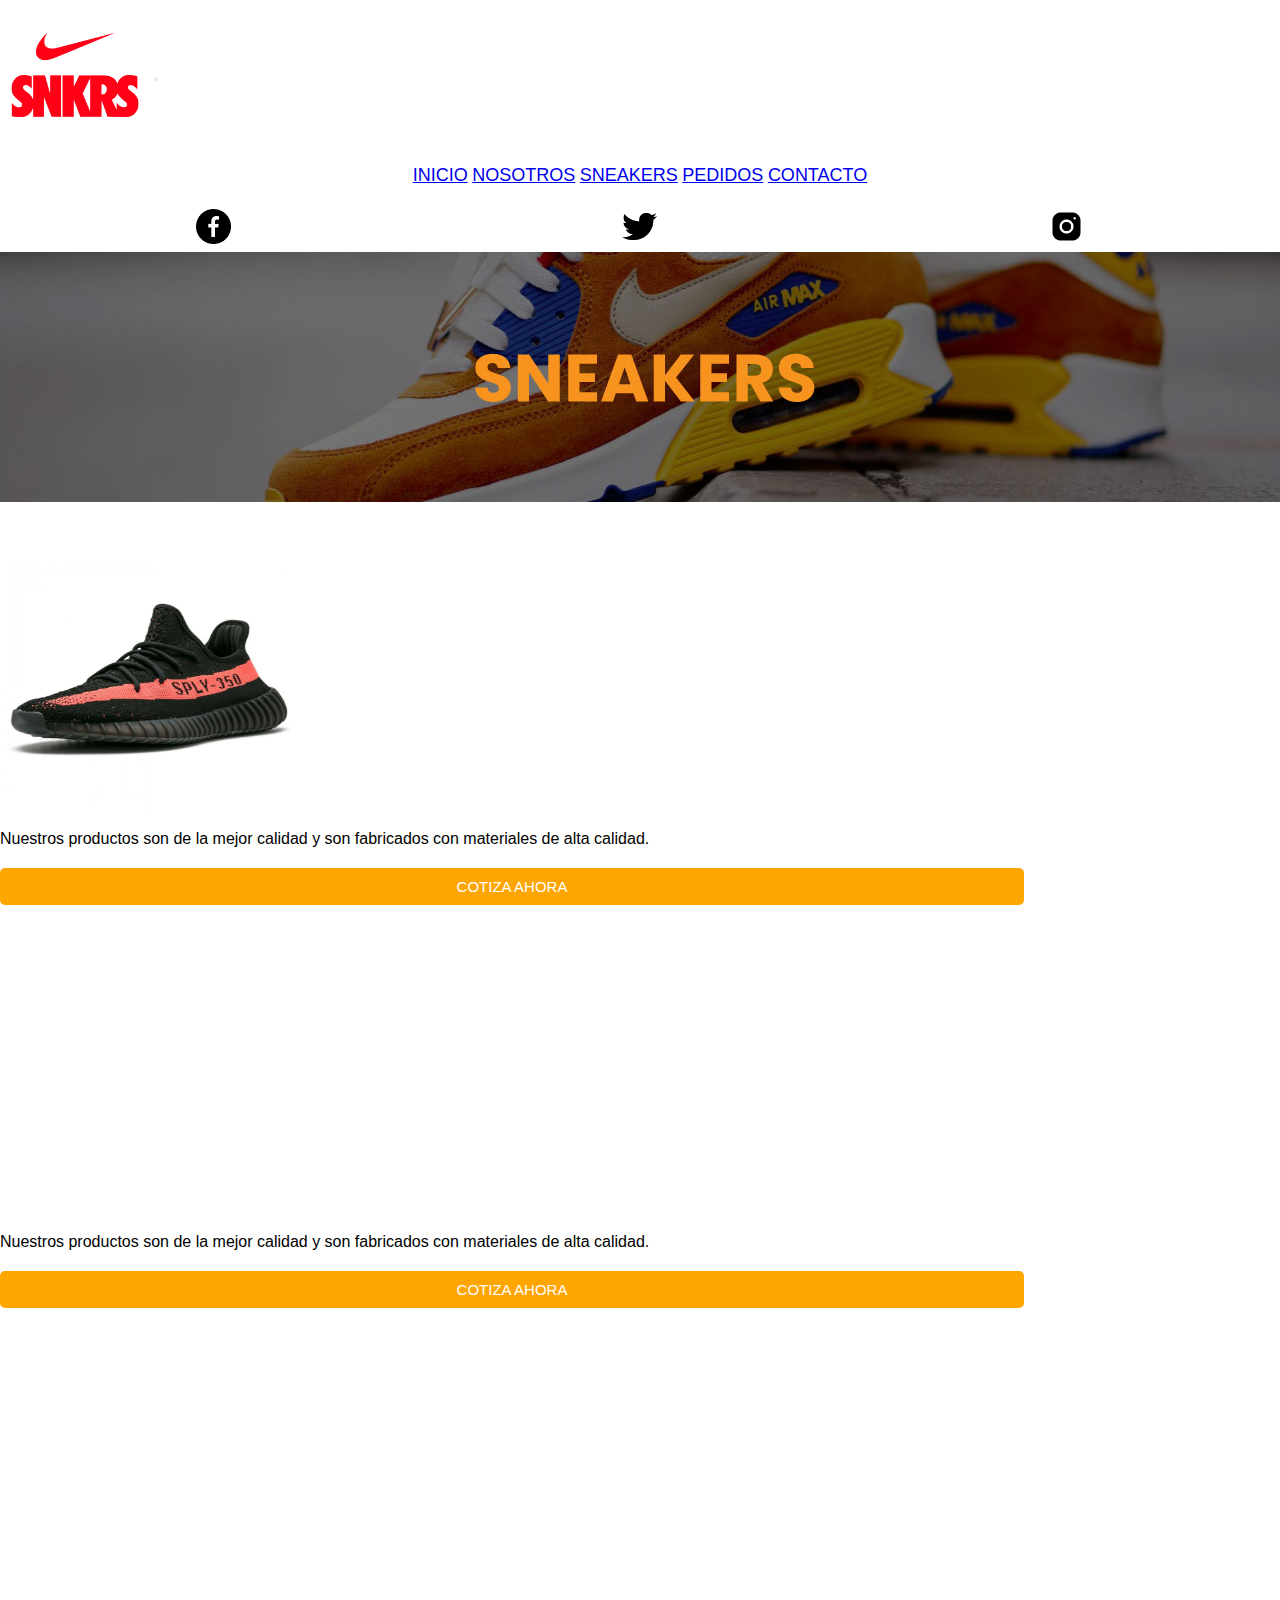
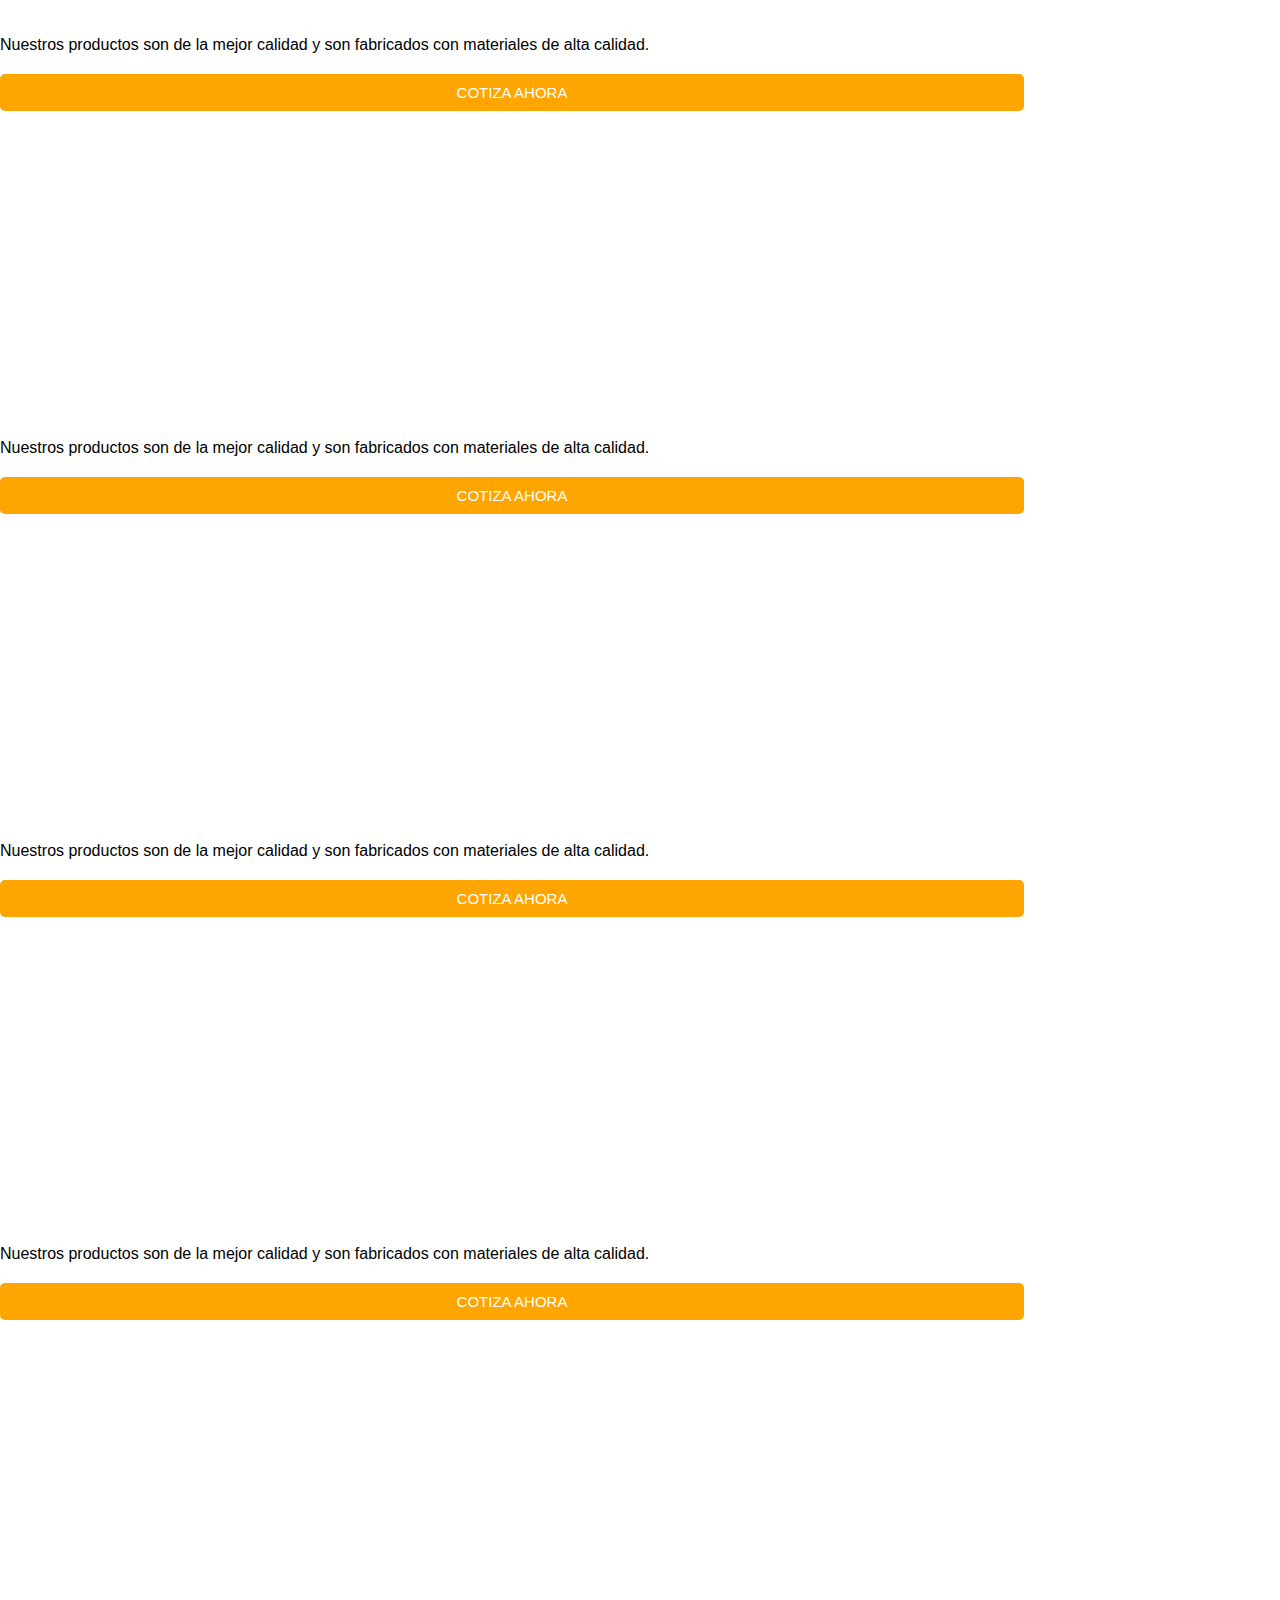
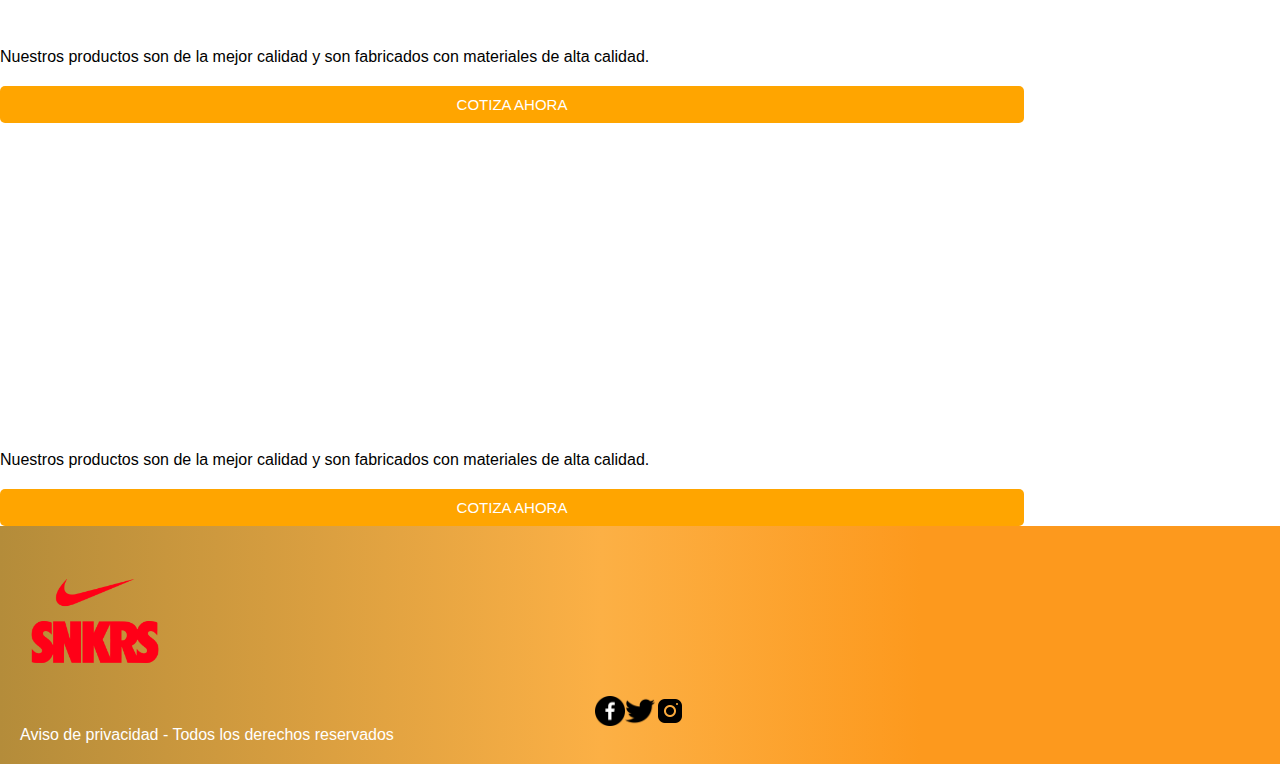
<file: sneakers.html>
<!doctype html>
<html lang="en">

<head>
    <meta charset="utf-8">
    <meta name="viewport" content="width=device-width, initial-scale=1">
    <link rel="shortcut icon" href="img/favicon.png" type="image/x-icon">
    <link href="https://unpkg.com/aos@2.3.1/dist/aos.css" rel="stylesheet">
    <link href="https://cdn.jsdelivr.net/npm/bootstrap@5.0.2/dist/css/bootstrap.min.css" rel="stylesheet" integrity="sha384-EVSTQN3/azprG1Anm3QDgpJLIm9Nao0Yz1ztcQTwFspd3yD65VohhpuuCOmLASjC" crossorigin="anonymous">
    <link rel="stylesheet" href="css/styles.css">
    <title>Sneakers | The sneakers - Store</title>
</head>

<body>
    <nav class="base navbar navbar-expand-lg navbar-light bg-light" id="menu">
        <div class="container-fluid">
            <a class="navbar-brand" href="index.html"><img class="logo" src="img/logo.png" alt=""></a>
            <button class="navbar-toggler" type="button" data-bs-toggle="collapse" data-bs-target="#navbarSupportedContent" aria-controls="navbarSupportedContent" aria-expanded="false" aria-label="Toggle navigation">
            <span class="navbar-toggler-icon"></span>
          </button>
            <div class="collapse navbar-collapse" id="navbarSupportedContent">
                <ul class="navbar-nav me-auto mb-4 mb-lg-0 justify-content-center">
                    <li class="nav-item">
                        <a class="nav-link " aria-current="page" href="index.html">Inicio</a>
                    </li>
                    <li class="nav-item">
                        <a class="nav-link " href="nosotros.html">Nosotros</a>
                    </li>
                    <li class="nav-item">
                        <a class="nav-link active" href="sneakers.html">Sneakers</a>
                    </li>
                    <li class="nav-item">
                        <a class="nav-link" href="pedidos.html">Pedidos</a>
                    </li>
                    <li class="nav-item">
                        <a class="nav-link" href="contacto.html">Contacto</a>
                    </li>
                </ul>
                <span class="">
                    <ul>
                        <ul class="redes">
                            <li class="anima nav-item">
                                <a href="https://facebook.com"><img src="img/facebook.png" alt=""></a>
                            </li>
                            <li class="anima nav-item">
                                <a href="https://twitter.com"><img src="img/twitter.png" alt=""></a>
                            </li>
                            <li class="anima nav-item">
                                <a href="https://instagram.com"><img src="img/instagram.png" alt=""></a>
                            </li>
                        </ul>
                    </ul>
                  </span>
            </div>
        </div>
    </nav>


    <main>
        <div id="carouselExampleIndicators" class="carousel slide" data-bs-ride="carousel">
            <div class="carousel-inner">
                <div class="carousel-item active">
                    <img src="img/sneakers.jpg" class="d-block w-100" alt="Nike">
                </div>

            </div>
        </div>

        <section class="py-3  pt-5 pb-5">
            <div class="container-fluid">
                <div class="row justify-content-center text-center">

                    <figure class="sneakers col-md-4 col-lg-3 col-sm-12" id="uno">
                        <figcaption>
                            <h2 data-aos="fade-up" data-aos-anchor-placement="center-center">Yeezy 350</h2>
                            <img data-aos="fade-up" data-aos-duration="3000" src="img/350.jpeg" alt="">
                            <p>Nuestros productos son de la mejor calidad y son fabricados con materiales de alta calidad.</p>
                        </figcaption>
                        <button>COTIZA AHORA</button>
                    </figure>
                    <figure class="sneakers col-md-6 col-lg-3 col-sm-12" id="uno">
                        <figcaption>
                            <h2 data-aos="fade-up" data-aos-anchor-placement="center-center">Jordan 1</h2>
                            <img data-aos="fade-up" data-aos-duration="3000" src="img/jordantenis1.jpeg" alt="">
                            <p>Nuestros productos son de la mejor calidad y son fabricados con materiales de alta calidad.</p>
                        </figcaption>
                        <button>COTIZA AHORA</button>
                    </figure>
                    <figure class="sneakers col-md-6 col-lg-3 col-sm-12" id="uno">
                        <figcaption>
                            <h2 data-aos="fade-up" data-aos-anchor-placement="center-center">Jordan Air</h2>
                            <img data-aos="fade-up" data-aos-duration="3000" src="img/air.jpeg" alt="">
                            <p>Nuestros productos son de la mejor calidad y son fabricados con materiales de alta calidad.</p>
                        </figcaption>
                        <button>COTIZA AHORA</button>
                    </figure>
                    <figure class="sneakers col-md-6 col-lg-3 col-sm-12" id="uno">
                        <figcaption>
                            <h2 data-aos="fade-up" data-aos-anchor-placement="center-center">Dunk low</h2>
                            <img data-aos="fade-up" data-aos-duration="3000" src="img/dunk.webp" alt="">
                            <p>Nuestros productos son de la mejor calidad y son fabricados con materiales de alta calidad.</p>
                        </figcaption>
                        <button>COTIZA AHORA</button>
                    </figure>

                </div>
            </div>
        </section>

        <section class="py-3  pt-5 pb-5">
            <div class="container-fluid">
                <div class="row justify-content-center text-center">
                    <figure class="sneakers col-md-6 col-lg-3 col-sm-12" id="uno">
                        <figcaption>
                            <h2 data-aos="fade-up" data-aos-anchor-placement="center-center">Jordan 1</h2>
                            <img data-aos="fade-up" data-aos-duration="3000" src="img/jordantenis1.jpeg" alt="">
                            <p>Nuestros productos son de la mejor calidad y son fabricados con materiales de alta calidad.</p>
                        </figcaption>
                        <button>COTIZA AHORA</button>
                    </figure>
                    <figure class="sneakers col-md-4 col-lg-3 col-sm-12" id="uno">
                        <figcaption>
                            <h2 data-aos="fade-up" data-aos-anchor-placement="center-center">Yeezy 350</h2>
                            <img data-aos="fade-up" data-aos-duration="3000" src="img/350.jpeg" alt="">
                            <p>Nuestros productos son de la mejor calidad y son fabricados con materiales de alta calidad.</p>
                        </figcaption>
                        <button>COTIZA AHORA</button>
                    </figure>
                    <figure class="sneakers col-md-6 col-lg-3 col-sm-12" id="uno">
                        <figcaption>
                            <h2 data-aos="fade-up" data-aos-anchor-placement="center-center">Dunk low</h2>
                            <img data-aos="fade-up" data-aos-duration="3000" src="img/dunk.webp" alt="">
                            <p>Nuestros productos son de la mejor calidad y son fabricados con materiales de alta calidad.</p>
                        </figcaption>
                        <button>COTIZA AHORA</button>
                    </figure>
                    <figure class="sneakers col-md-6 col-lg-3 col-sm-12" id="uno">
                        <figcaption>
                            <h2 data-aos="fade-up" data-aos-anchor-placement="center-center">Jordan Air</h2>
                            <img data-aos="fade-up" data-aos-duration="3000" src="img/air.jpeg" alt="">
                            <p>Nuestros productos son de la mejor calidad y son fabricados con materiales de alta calidad.</p>
                        </figcaption>
                        <button>COTIZA AHORA</button>
                    </figure>
                </div>
            </div>
        </section>

    </main>

    <footer class="footers text-center text-white">

        <div class="container pt-4">
            <img src="img/logo.png" alt="">
            <ul class="redes">
                <li>
                    <a href="https://facebook.com"><img src="img/facebook.png" alt=""></a>
                </li>
                <li>
                    <a href="https://twitter.com"><img src="img/twitter.png" alt=""></a>
                </li>
                <li>
                    <a href="https://instagram.com"><img src="img/instagram.png" alt=""></a>
                </li>
            </ul>
        </div>
        <div class="text-center text-dark p-3">
            <p class="textoparrafo"><a href="#">Aviso de privacidad - Todos los derechos reservados</a></p>
        </div>
    </footer>

    <script src="https://cdn.jsdelivr.net/npm/bootstrap@5.0.2/dist/js/bootstrap.bundle.min.js" integrity="sha384-MrcW6ZMFYlzcLA8Nl+NtUVF0sA7MsXsP1UyJoMp4YLEuNSfAP+JcXn/tWtIaxVXM" crossorigin="anonymous"></script>
    <script src="https://unpkg.com/aos@2.3.1/dist/aos.js"></script>
    <script>
        AOS.init();
    </script>
</body>

</html>
</file>
<file: css/styles.css>
* {
    margin: 0;
    padding: 0;
}

@import url('https://fonts.googleapis.com/css2?family=Lato:ital,wght@0,100;0,300;0,400;0,700;0,900;1,100;1,300;1,400;1,700;1,900&family=Poppins:ital,wght@0,100;0,200;0,300;0,400;0,500;0,600;0,700;0,800;0,900;1,100;1,200;1,300;1,400;1,500;1,600;1,700;1,800;1,900&family=Roboto:wght@300&display=swap');
h1,
h2,
h3,
h4,
p,
li,
form,
form::placeholder,
textarea {
    font-family: 'Poppins', sans-serif;
}

h1,
h2,
h3,
h4,
h5,
h6 {
    font-weight: 600;
    text-transform: uppercase;
}

body {
    margin: 0;
    padding: 0;
    background-color: #fff;
    width: auto;
    height: auto;
}

#menu img {
    width: 150px;
    height: 150px;
}

#menu .redes img {
    width: 35px;
    height: 35px;
    margin: 8px;
}

.navbar-nav {
    text-decoration: none;
    color: #000;
    justify-content: space-between;
    padding: 15px;
    align-items: center;
    font-size: 18px;
    text-transform: uppercase;
    font-weight: 500;
    text-align: center;
}

.navbar-nav>li {
    display: inline-block;
    float: none;
}

@media (min-width: 1024px) {
    .intro {
        font-size: 10px;
    }
}

.navbar-light .navbar-nav .nav-link:hover {
    text-decoration: none;
    color: orange;
    cursor: pointer;
}

.redes {
    display: flex;
    justify-content: space-around;
    align-items: center;
    text-decoration: none;
    list-style: none;
}

.anima:hover {
    transform: rotateZ(360deg);
    transition: transform 1s;
    cursor: pointer;
}

.bg-light {
    background-color: #fff !important;
}

.texto-intro {
    color: red;
    font-size: 18px;
}

.titulo {
    font-size: 30px;
    text-align: center;
    margin-top: 40px;
    color: orange;
    padding-bottom: 20px;
}

.intro {
    font-size: 14px;
    align-items: center;
}

element.style {}

@media (min-width: 576px) .card-group>.card:not(:first-child) .card-header,
.card-group>.card:not(:first-child) .card-img-top {
    border-top-left-radius: 0px;
}

@media (min-width: 576px) .card-group>.card:not(:last-child) .card-header,
.card-group>.card:not(:last-child) .card-img-top {
    border-top-right-radius: 0px;
}

.card-img,
.card-img-top {
    border-top-left-radius: calc(0.25rem - 1px);
    border-top-right-radius: calc(0.25rem - 1px);
}

.card-img,
.card-img-bottom,
.card-img-top {
    width: 100%;
}

img,
svg {
    vertical-align: middle;
}

* {
    margin: 0px;
    padding: 0px;
}

*,
 ::after,
 ::before {
    box-sizing: border-box;
}

.card {
    position: relative;
    display: flex;
    flex-direction: row;
    min-width: 0px;
    overflow-wrap: break-word;
    background-color: rgb(255, 255, 255);
    background-clip: border-box;
    border: 0px solid rgba(0, 0, 0, 0.125);
    border-radius: 0.25rem;
    justify-content: center;
}

.card img {
    width: 200px;
}

.textoparrafo a {
    text-decoration: none;
    color: #fff;
}

.footers {
    padding: 20px;
    background: linear-gradient(90deg, rgba(180, 140, 58, 1) 0%, rgba(252, 176, 69, 1) 47%, rgba(253, 153, 29, 1) 72%);
}

.footers ul {
    list-style: none;
    margin: 0;
    padding: 0;
    display: flex;
    flex: space-between;
    justify-content: center;
    flex-direction: row;
}

.footers img {
    width: 150px;
    height: 150px;
}

.footers .redes img {
    width: 30px;
    height: 30px;
}

.navbar-light .navbar-toggler {
    color: orange;
    border-color: transparent;
}

.nosotrosimg {
    width: 100%;
    height: 100%;
}

.bloquetexto {
    font-size: 20px;
}

.titulon {
    justify-content: center;
    font-size: 30px;
    text-align: center;
    margin-top: 40px;
    color: orange;
    padding-bottom: 20px;
}

.fign {
    margin: 10px;
    padding: 40px;
}

.sneakers img {
    width: 300px;
    height: 300px;
}

.sneakers button {
    background-color: orange;
    color: #fff;
    font-size: 15px;
    padding: 10px;
    border: none;
    border-radius: 5px;
    width: 80%;
    margin-top: 20px;
}

.sneakers button:hover {
    cursor: pointer;
    background: linear-gradient(90deg, rgba(235, 144, 18, 1) 0%, rgba(184, 170, 31, 1) 41%, rgba(167, 180, 32, 1) 60%, rgba(234, 149, 19, 1) 100%);
    transition: all 3s;
}

.btn-primary {
    background-color: orange;
    border: 0px;
}

.btn-primary:hover {
    background-color: red;
    border: 0px;
}

.form-label {
    color: rgba(235, 144, 18, 1)
}

@media (min-width: 768px) {
    .navbar .navbar-nav {
        float: none;
        margin: 0 auto;
        display: block;
        text-align: center;
    }
    .navbar .navbar-collapse {
        text-align: center;
    }
    .intro {
        font-size: 18px;
    }
    .navbar-nav {
        text-decoration: none;
        color: #000;
        justify-content: space-between;
        padding: 15px;
        align-items: center;
        font-size: 18px;
        text-transform: uppercase;
        font-weight: 500;
        text-align: center;
        margin: 5px;
    }
}
</file>
